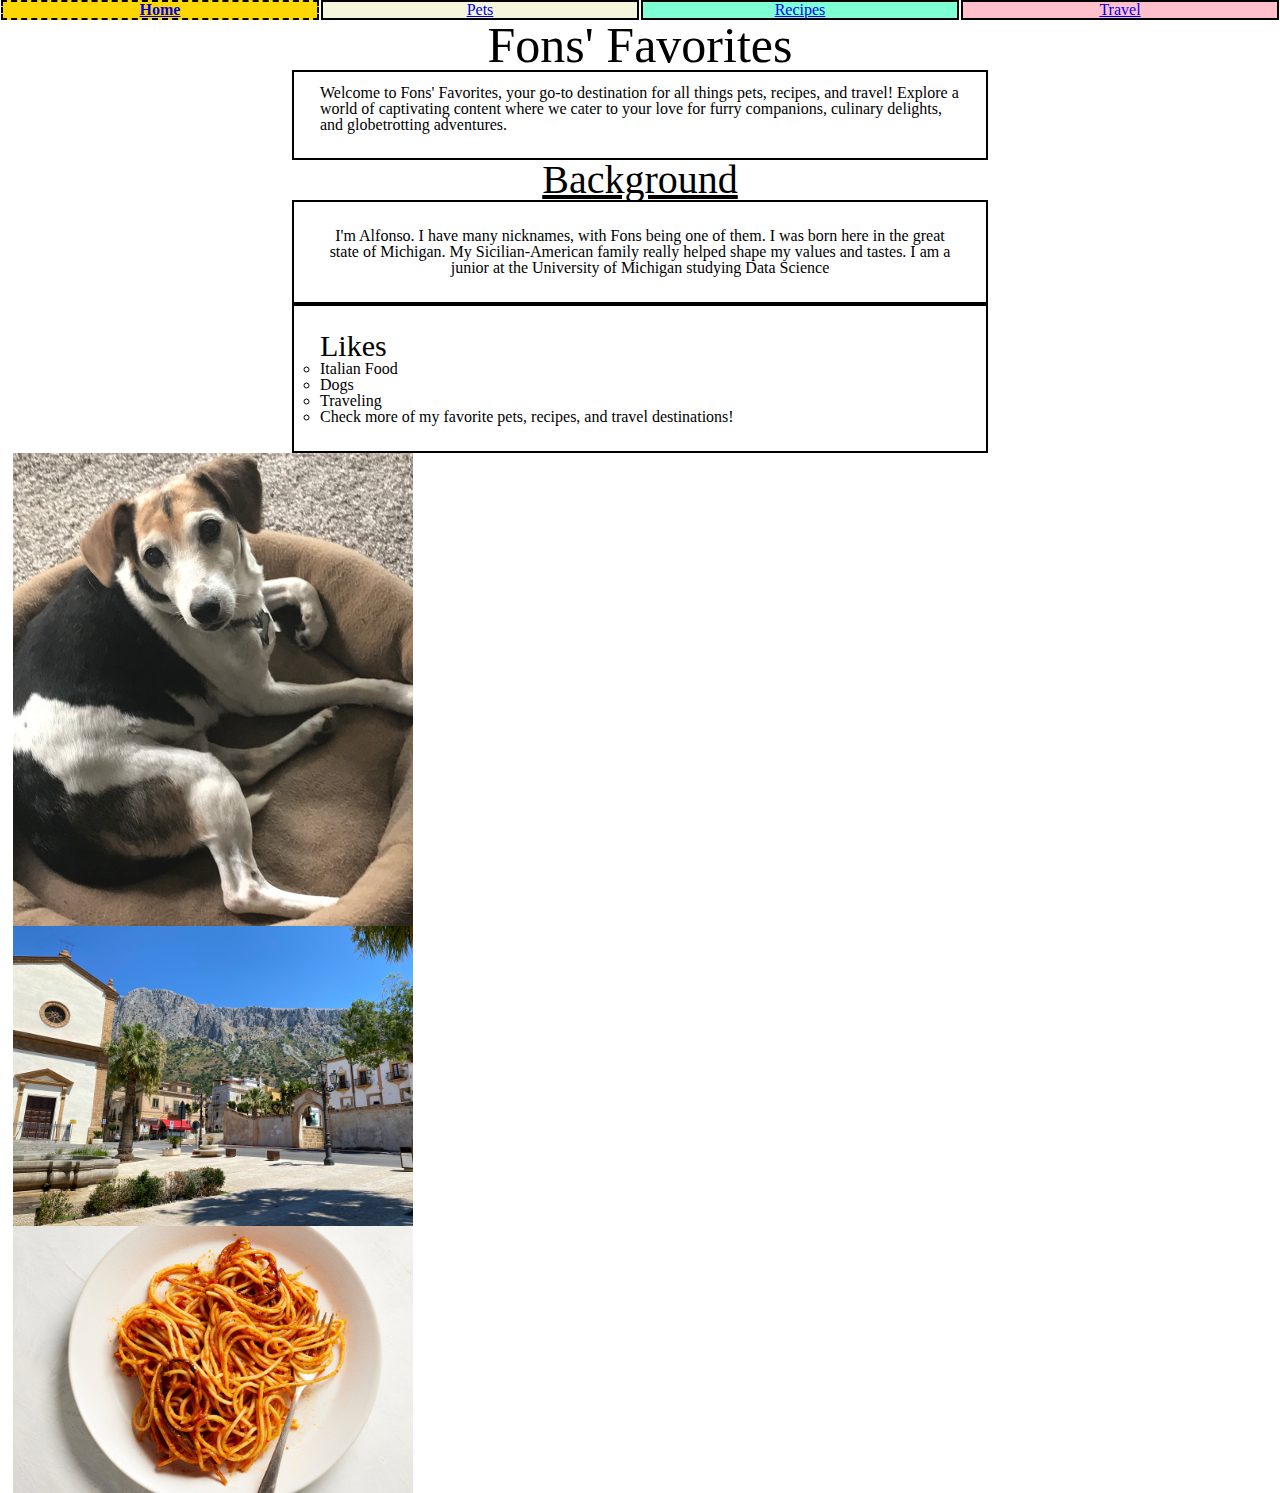
<file: index.html>
<!DOCTYPE html>
<html lang="en">
<head>
    <meta charset="UTF-8">
    <meta name="viewport" content="width=device-width, initial-scale=1.0">
    <link rel="stylesheet" href="css/html5reset.css">
	<link rel="stylesheet" href="css/style.css">
    <title>Pets</title>
</head>
<body>
    <a class="skip" href = "#skip">Skip to Main Content</a>
    <header>
        <nav>
            <ul class="navigation">
                <li class="active"><a href = "index.html">Home</a></li>
                <li class="pets"><a href = "pets.html">Pets</a></li>
                <li class="recipes"><a href = "recipes.html">Recipes</a></li>
                <li class="travel"><a href = "travel.html">Travel</a></li>
            </ul>
        </nav>
        <h1>Fons' Favorites</h1>

    </header>
    <main id="skip">
        <div class="indexgrid">
        <div class="intro">
            <p >Welcome to Fons' Favorites, your go-to destination for all things pets, recipes, and travel! Explore a world of captivating content where we cater to your love for furry companions, culinary delights, and globetrotting adventures. </p>
            </div>
        </div>

        

<div>
    <h2>Background</h2>
    <div class="indexgrid">
        <div class="indexback">
    <p>I'm Alfonso. I have many nicknames, with Fons being one of them. I was born here in the great state of Michigan. My Sicilian-American family really helped shape my values and tastes. I am a junior at the University of Michigan studying Data Science</p>
</div>

    <div class="indexthings">
    <h3>Likes</h3>
    <ul>
        <li>Italian Food</li>
        <li>Dogs</li>
        <li>Traveling</li>
        <li>Check more of my favorite pets, recipes, and travel destinations!</li>

    </ul>
</div>
</div>

    
<div class="indexgrid">
            
            
    
        <img class="indeximage" src="images/BUD.jpg" width="400" alt="Small black, white, and brown beagle">
        <img class="indeximage" src="images/hor-cinisi.jpg" width="400" alt="Piazza in Cinisi Sicily">
        <img class="indeximage" src="images/Speghetti.jpg" width="400" alt="Plate of spaghetti">
    </div>
    </div>
    </main>
    
</body>
</html>
</file>
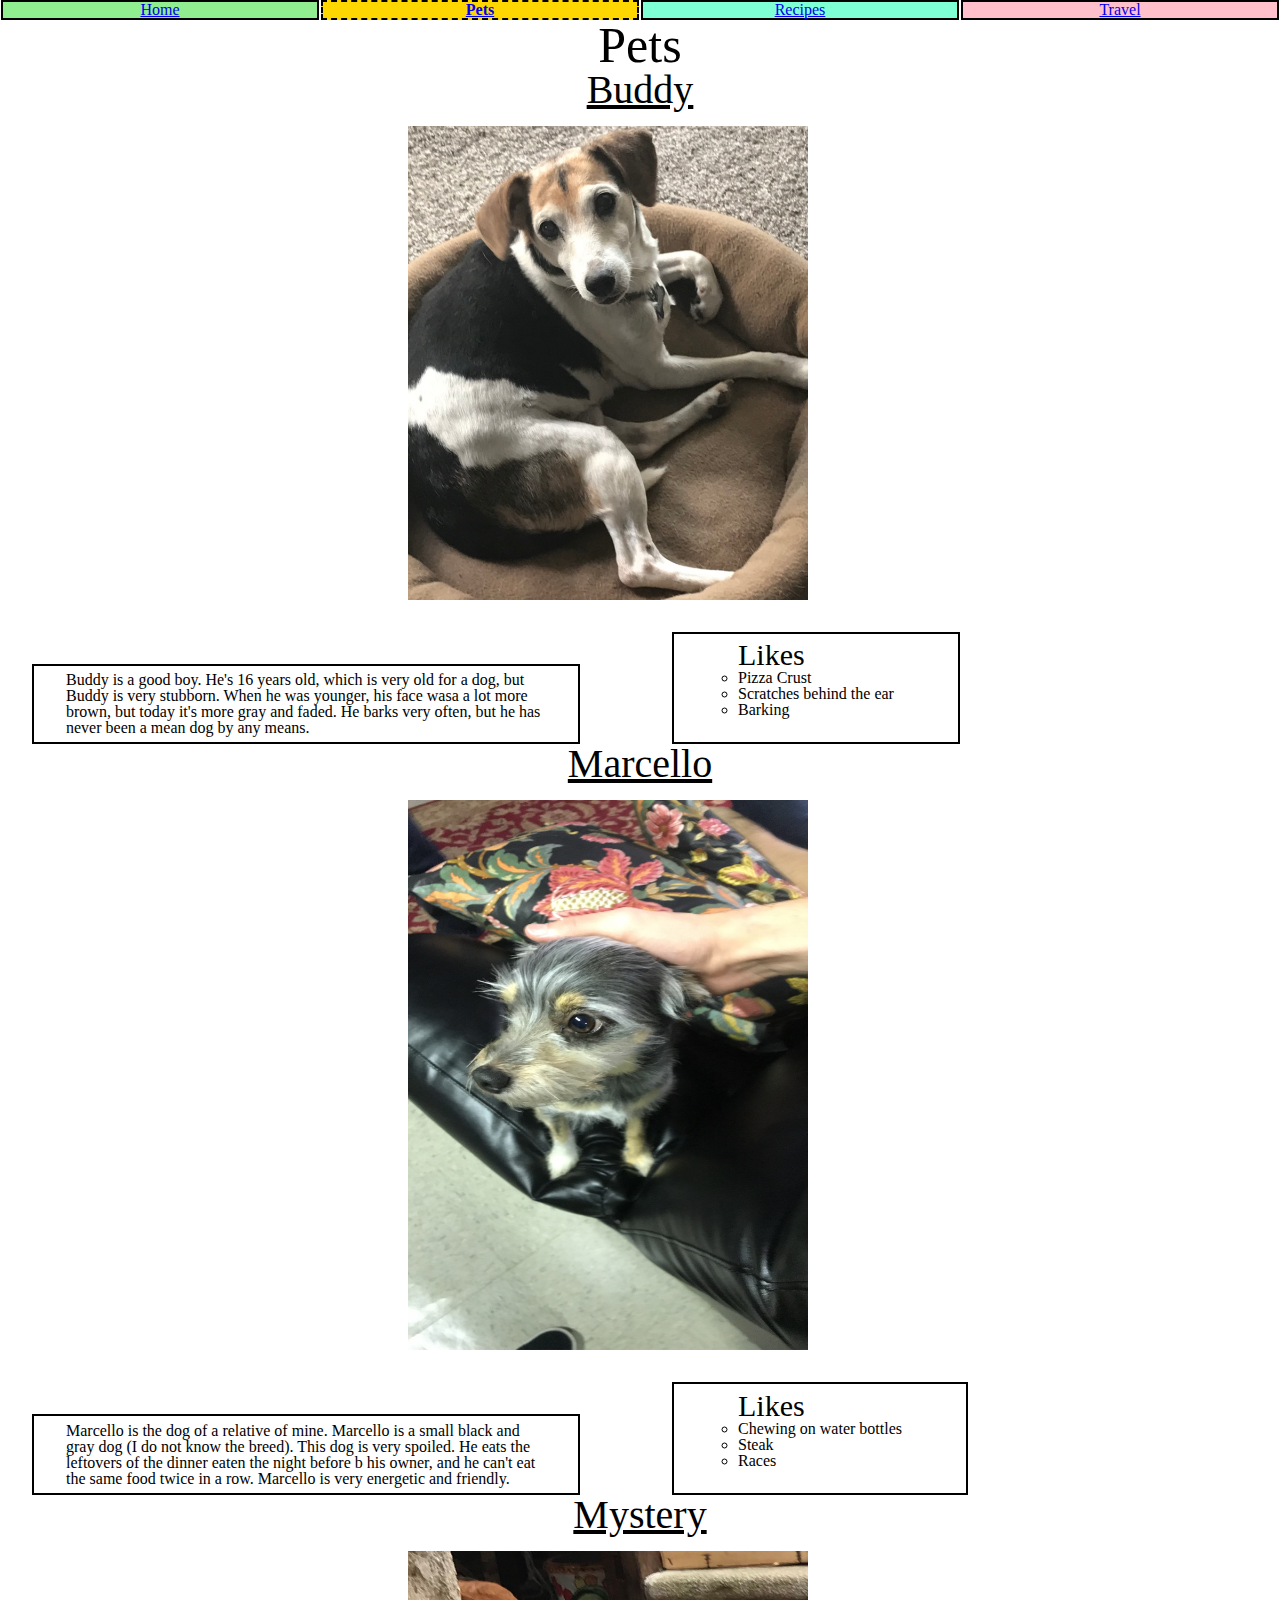
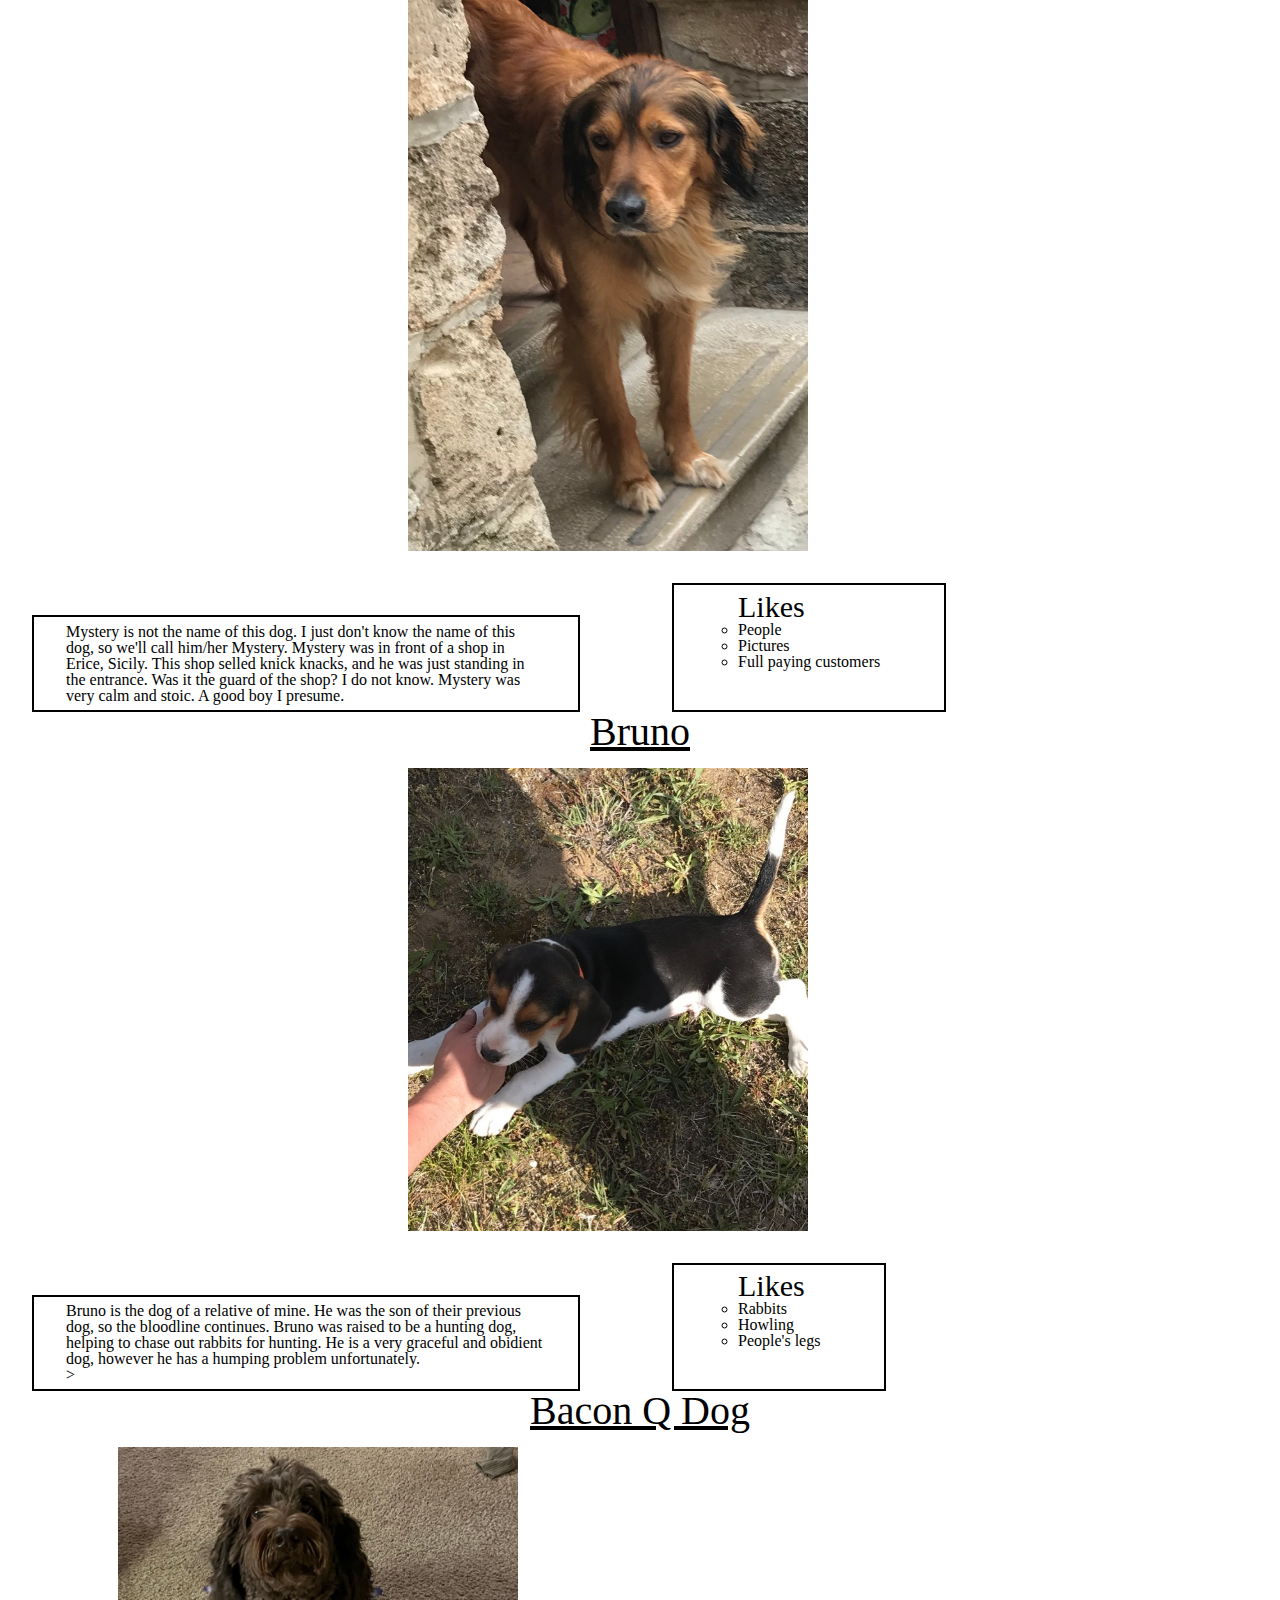
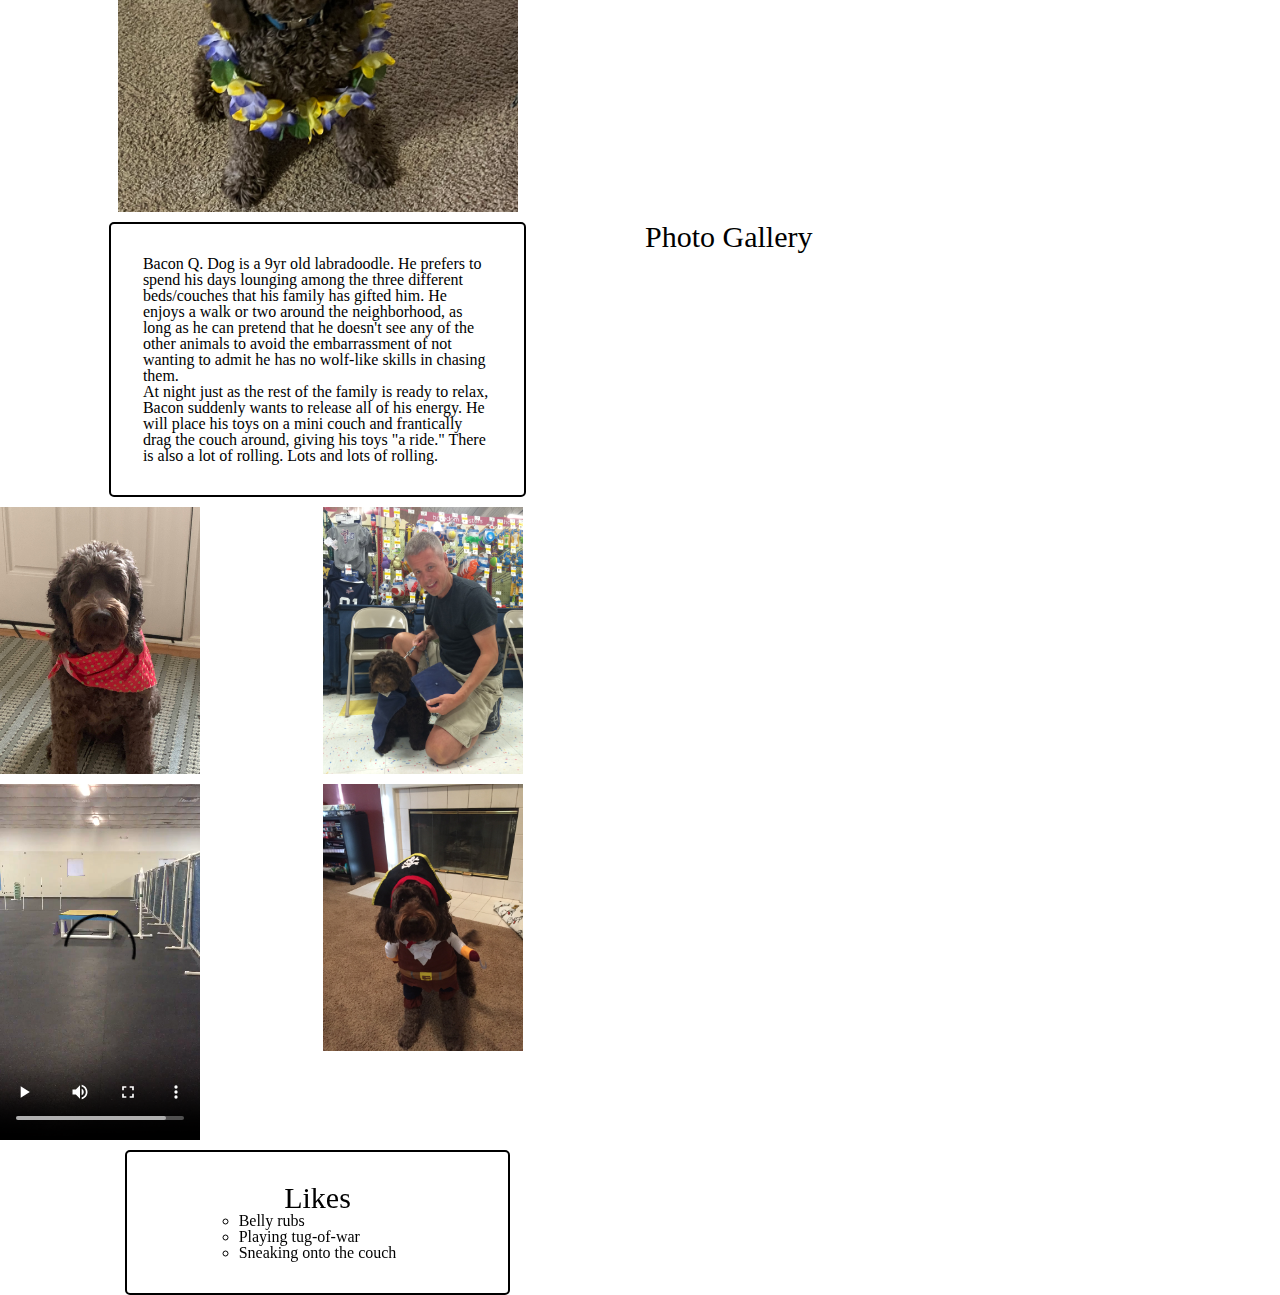
<file: pets.html>
<!DOCTYPE html>
<html lang="en">
<head>
    <meta charset="UTF-8">
    <meta name="viewport" content="width=device-width, initial-scale=1.0">
    <link rel="stylesheet" href="css/html5reset.css">
	<link rel="stylesheet" href="css/style.css">
    <title>Pets</title>
</head>
<body>
    <a class="skip" href = "#skip">Skip to Main Content</a>
    <header>
        <nav>
            <ul class="navigation">
                <li class="index"><a href = "index.html">Home</a></li>
                <li class="active"><a href = "pets.html">Pets</a></li>
                <li class="recipes"><a href = "recipes.html">Recipes</a></li>
                <li class="travel"><a href = "travel.html">Travel</a></li>
            </ul>
        </nav>
        <h1>Pets</h1>

    </header>
    <main id="skip">

        

        <div>
            <h2>Buddy</h2>
            <br>
            <div class = "petgrid">
            <img class="petimage" src="images/BUD.jpg" width = "400" alt="small, black, white, and brown beagle">
            

            <div class="petdesc">
            <p>
                Buddy is a good boy. He's 16 years old, which is very old for a dog, but Buddy is very stubborn. When he was younger, his face wasa a lot more brown, but today it's more gray and faded. He barks very often, but he has never been a mean dog by any means. 
            </p>
        </div>
            
            
            

            <div class="petlike">
            <h3>Likes</h3>
            <ul>
                <li>Pizza Crust</li>
                <li>Scratches behind the ear</li>
                <li>Barking</li>
            </ul>
        </div>
        </div>
            
        </div>
        
        
        
        <div>
            
            <h2>Marcello</h2>
            <br>
            <div class = "petgrid">

            <img class="petimage" src="images/Marcello.JPG" height="550" width = "400" alt="Tiny small black dog">
    
            <div class="petdesc">
            <p>
                Marcello is the dog of a relative of mine. Marcello is a small black and gray dog (I do not know the breed). This dog is very spoiled. He eats the leftovers of the dinner eaten the night before b his owner, and he can't eat the same food twice in a row. Marcello is very energetic and friendly.
            </p>
        </div>
                
                
                
    
            <div class="petlike">
            <h3>Likes</h3>
            <ul>
                <li>Chewing on water bottles</li>
                <li>Steak</li>
                <li>Races</li>
            </ul>
        </div>

        </div>
               
        </div>
        
        <div>
            <h2>Mystery</h2>
            <br>
            <div class = "petgrid">
            <img class="petimage" src="images/Mystery.jpg" height="600" width = "400" alt="large brown lab">

            <div class="petdesc">
            <p>
                Mystery is not the name of this dog. I just don't know the name of this dog, so we'll call him/her Mystery. Mystery was in front of a shop in Erice, Sicily. This shop selled knick knacks, and he was just standing in the entrance. Was it the guard of the shop? I do not know. Mystery was very calm and stoic. A good boy I presume.
            </p>
        </div>
            
            
            
            <div class="petlike">
            <h3>Likes</h3>
            <ul>
                <li>People</li>
                <li>Pictures</li>
                <li>Full paying customers</li>
            </ul>
        </div>
        </div>
           
        </div>


        <div>
            <h2>Bruno</h2>
            <br>
            <div class = "petgrid">
        
            <img class="petimage" src="images/Bruno.jpg" width = "400" alt="Brown and black puppy beagle">

            <div class="petdesc">
            <p>
                Bruno is the dog of a relative of mine. He was the son of their previous dog, so the bloodline continues. Bruno was raised to be a hunting dog, helping to chase out rabbits for hunting. He is a very graceful and obidient dog, however he has a humping problem unfortunately.
            </p>>
            </div>
            
            
            
            <div class="petlike">
            <h3>Likes</h3>
            <ul>
                <li>Rabbits</li>
                <li>Howling</li>
                <li>People's legs</li>
            </ul>
        </div>
        </div>
           
        </div>



        <div>
            <h2>Bacon Q Dog</h2>
            <br>
            <div class = "petgridbacon">
            <img class="petimagebacon" src="images/bacon.jpg" width = "400" alt="Brown labradoodle wearing colorful lei">

            <div class="des">

            <p>Bacon Q. Dog is a 9yr old labradoodle. He prefers to spend his days lounging among the three different beds/couches that his family has gifted him. He enjoys a walk or two around the neighborhood, as long as he can pretend that he doesn't see any of the other animals to avoid the embarrassment of not wanting to admit he has no wolf-like skills in chasing them.</p> 
            <P>At night just as the rest of the family is ready to relax, Bacon suddenly wants to release all of his energy. He will place his toys on a mini couch and frantically drag the couch around, giving his toys "a ride." There is also a lot of rolling. Lots and lots of rolling.</P>
        </div>
    
    
            <h3>Photo Gallery</h3>

            <div class = "petgridbacon">

            <img src="images/bacon_bandana.JPG" width ="200" alt = "Brown labradoodle wearing an orange bandana">
            <img src="images/bacon_graduation.JPG"  width ="200" alt="Small labradoodle puppy wearing a graduation cap and gown">
            <video width="200"  controls>
                <source src="images/bacon_agility.mov">
                Your browser does not support the video tag.  This was a video of a girl and dog demonstrating a sit and stay procedure
            </video>
            <img src="images/bacon_halloween.JPG"  width ="200" alt="Brown labradoodle wearing a pirate costume">
            
            
        

            <div class="baclike">

            <h3>Likes</h3>
            <ul>
                <li>Belly rubs</li>
                <li>Playing tug-of-war</li>
                <li>Sneaking onto the couch</li>
            </ul>
        </div>
    </div>

        
            <!-- Jackie Wolf -->
        </div>
        </div>
        
    </main>
    
</body>
</html>
</file>
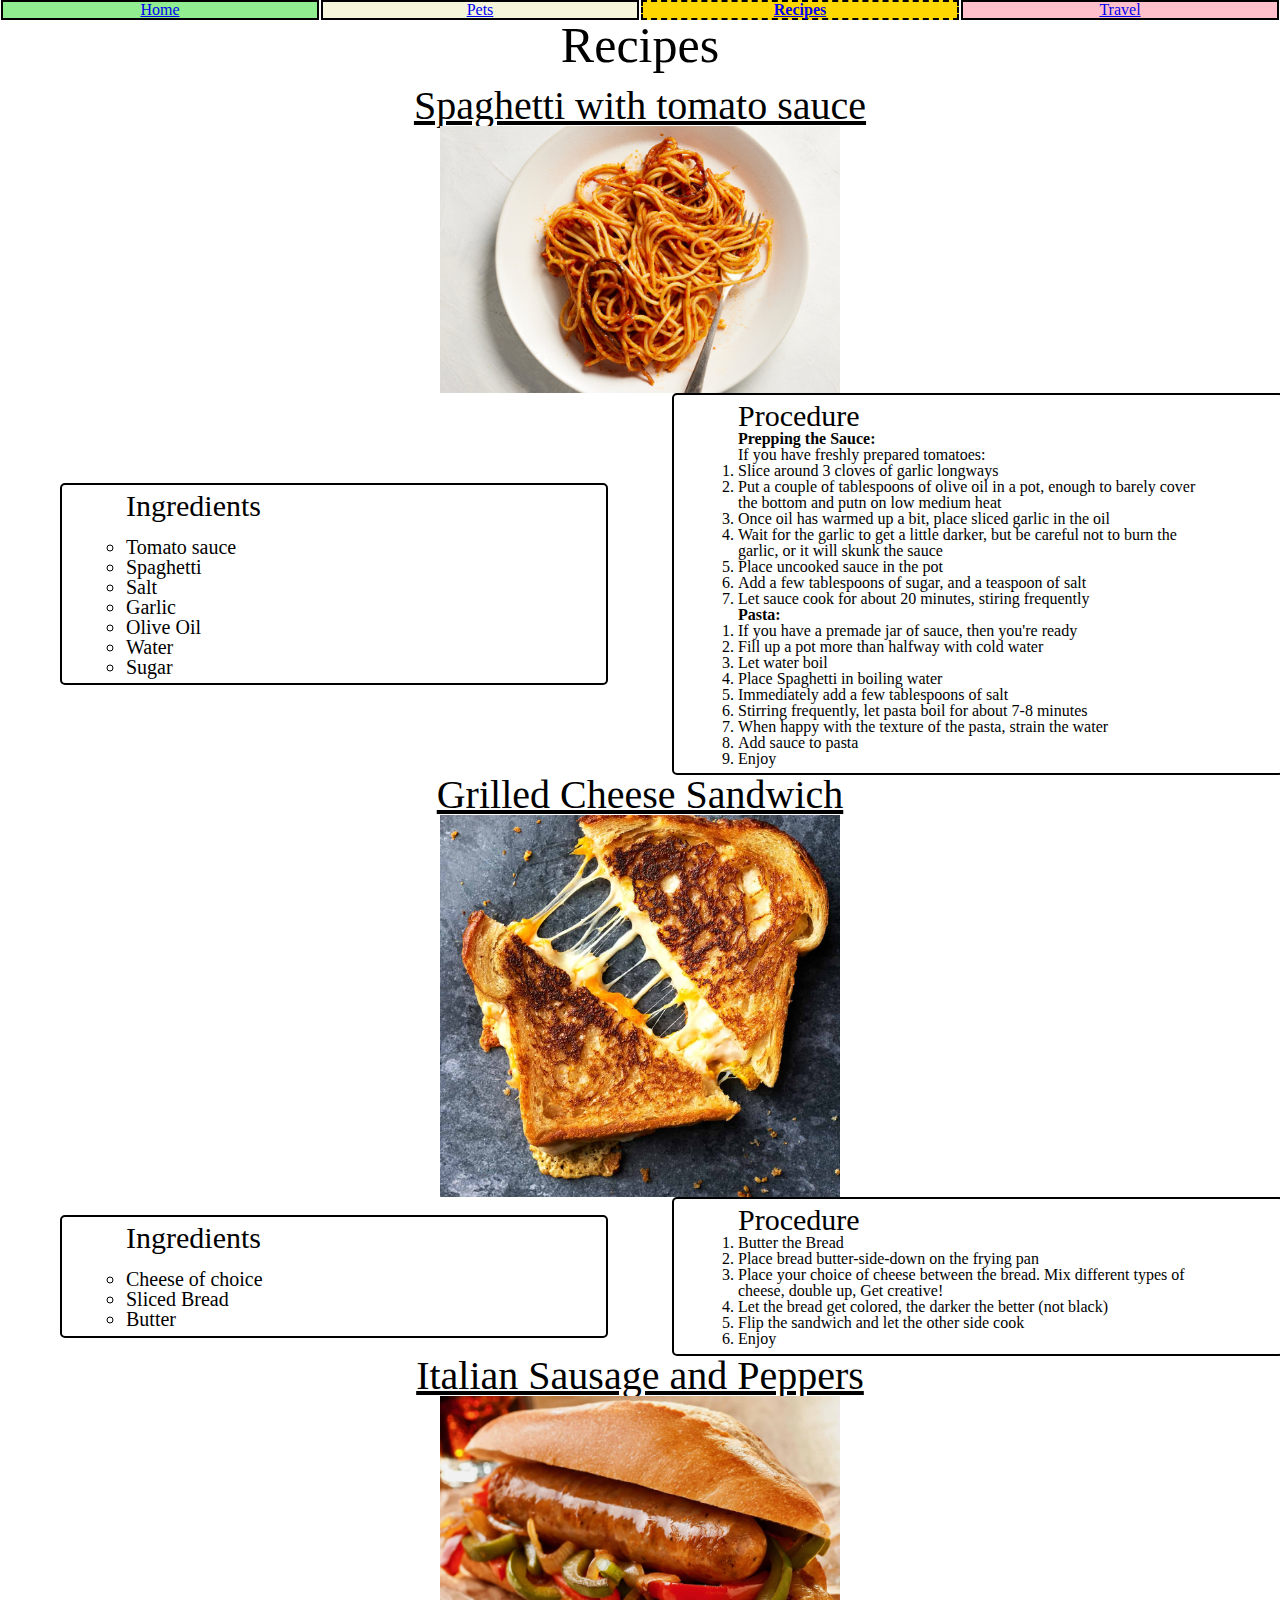
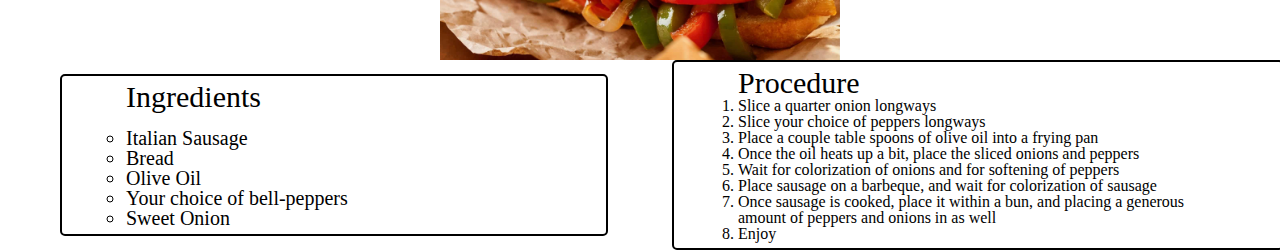
<file: recipes.html>
<!DOCTYPE html>
<html lang="en">
<head>
    <meta charset="UTF-8">
    <meta name="viewport" content="width=device-width, initial-scale=1.0">
    <link rel="stylesheet" href="css/html5reset.css">
	<link rel="stylesheet" href="css/style.css">
    <title>Recipes</title>
</head>
<body>
    <div tabindex="0">
    <a class="skip"  href = "#skip">Skip to Main Content</a>
    </div>
    

    <header>
        <nav>
            <ul class="navigation">
                <li class="index"><a href = "index.html">Home</a></li>
                <li class="pets"><a href = "pets.html">Pets</a></li>
                <li class="active"><a href = "recipes.html">Recipes</a></li>
                <li class="travel"><a href = "travel.html">Travel</a></li>
            </ul>
        </nav>
    </header>
    
    <main id="skip">
        <h1>Recipes</h1>
        <br>
        <div>
            <h2>Spaghetti with tomato sauce</h2>
            <div class="foodgrid">
                <img class="foodimage"  src="images/Speghetti.jpg" width = "400" alt="Plate of Spaghetti with tomato sauce">
                
                <div class="ingredients">
                <h3>Ingredients</h3>
                <br>

                <ul>
                    <li>Tomato sauce</li>
                    <li>Spaghetti</li>
                    <li>Salt</li>
                    <li>Garlic</li>
                    <li>Olive Oil</li>
                    <li>Water</li>
                    <li>Sugar</li>
                
                </ul>
                </div>

                <div class="procedure">
            
                <h3>Procedure</h3>
                <h4>Prepping the Sauce:</h4>
                <p>If you have freshly prepared tomatoes:</p>
                <ol>
                    <li>Slice around 3 cloves of garlic longways</li>
                    <li>Put a couple of tablespoons of olive oil in a pot, enough to barely cover the bottom and putn on low medium heat</li>
                    <li>Once oil has warmed up a bit, place sliced garlic in the oil</li>
                    <li>Wait for the garlic to get a little darker, but be careful not to burn the garlic, or it will skunk the sauce</li>
                    <li>Place uncooked sauce in the pot</li>
                    <li>Add a few tablespoons of sugar, and a teaspoon of salt</li>
                    <li>Let sauce cook for about 20 minutes, stiring frequently</li>
                </ol>

                

                <h4>Pasta:</h4>
                <ol>
                    <li>If you have a premade jar of sauce, then you're ready</li>
                    <li>Fill up a pot more than halfway with cold water</li>
                    <li>Let water boil</li>
                    <li>Place Spaghetti in boiling water</li>
                    <li>Immediately add a few tablespoons of salt</li>
                    <li>Stirring frequently, let pasta boil for about 7-8 minutes</li>
                    <li>When happy with the texture of the pasta, strain the water</li>
                    <li>Add sauce to pasta</li>
                    <li>Enjoy</li>
                </ol>
            
            </div>
        
        </div>
        <div>
            <h2>Grilled Cheese Sandwich</h2>
            <div class="foodgrid">
            
            <img class="foodimage" src="images/grilled-cheese.jpg" width = "400" alt="Grilled Cheese Sandwich">
            
            <div class="ingredients">
            <h3>Ingredients</h3>
            <br>

            <ul>
                <li>Cheese of choice</li>
                <li>Sliced Bread</li>
                <li>Butter</li>
                
                
            </ul>
            </div>

            <div class="procedure">
            
                <h3>Procedure</h3>
            <ol>
                <li>Butter the Bread</li>
                <li>Place bread butter-side-down on the frying pan</li>
                <li>Place your choice of cheese between the bread. Mix different types of cheese, double up, Get creative!</li>
                <li>Let the bread get colored, the darker the better (not black)</li>
                <li>Flip the sandwich and let the other side cook</li>
                <li>Enjoy</li>
            </ol>
            </div>
        </div>
        </div>
        <div>
            <h2>Italian Sausage and Peppers</h2>
            <div class="foodgrid">
            
            <img class="foodimage" src="images/Italian-Sausage-and-Peppers-Sanwich.jpeg" width = "400" alt="An Italian sausage with peppers between bread">
            

            <div class="ingredients">
                <h3>Ingredients</h3>
                <br>
            <ul>
                <li>Italian Sausage</li>
                <li>Bread</li>
                <li>Olive Oil</li>
                <li>Your choice of bell-peppers</li>
                <li>Sweet Onion</li>

                
                
            </ul>

            </div>
            <div class="procedure">
            
                <h3>Procedure</h3>
            <ol>
                <li>Slice a quarter onion longways</li>
                <li>Slice your choice of peppers longways</li>
                <li>Place a couple table spoons of olive oil into a frying pan</li>
                <li>Once the oil heats up a bit, place the sliced onions and peppers</li>
                <li>Wait for colorization of onions and for softening of peppers</li>
                <li>Place sausage on a barbeque, and wait for colorization of sausage</li>
                <li>Once sausage is cooked, place it within a bun, and placing a generous amount of peppers and onions in as well</li>
                <li>Enjoy</li>
            </ol>
            </div>
        </div>
            </div>
            </div>
        
    </main>
    
    
</body>
</html>
</file>
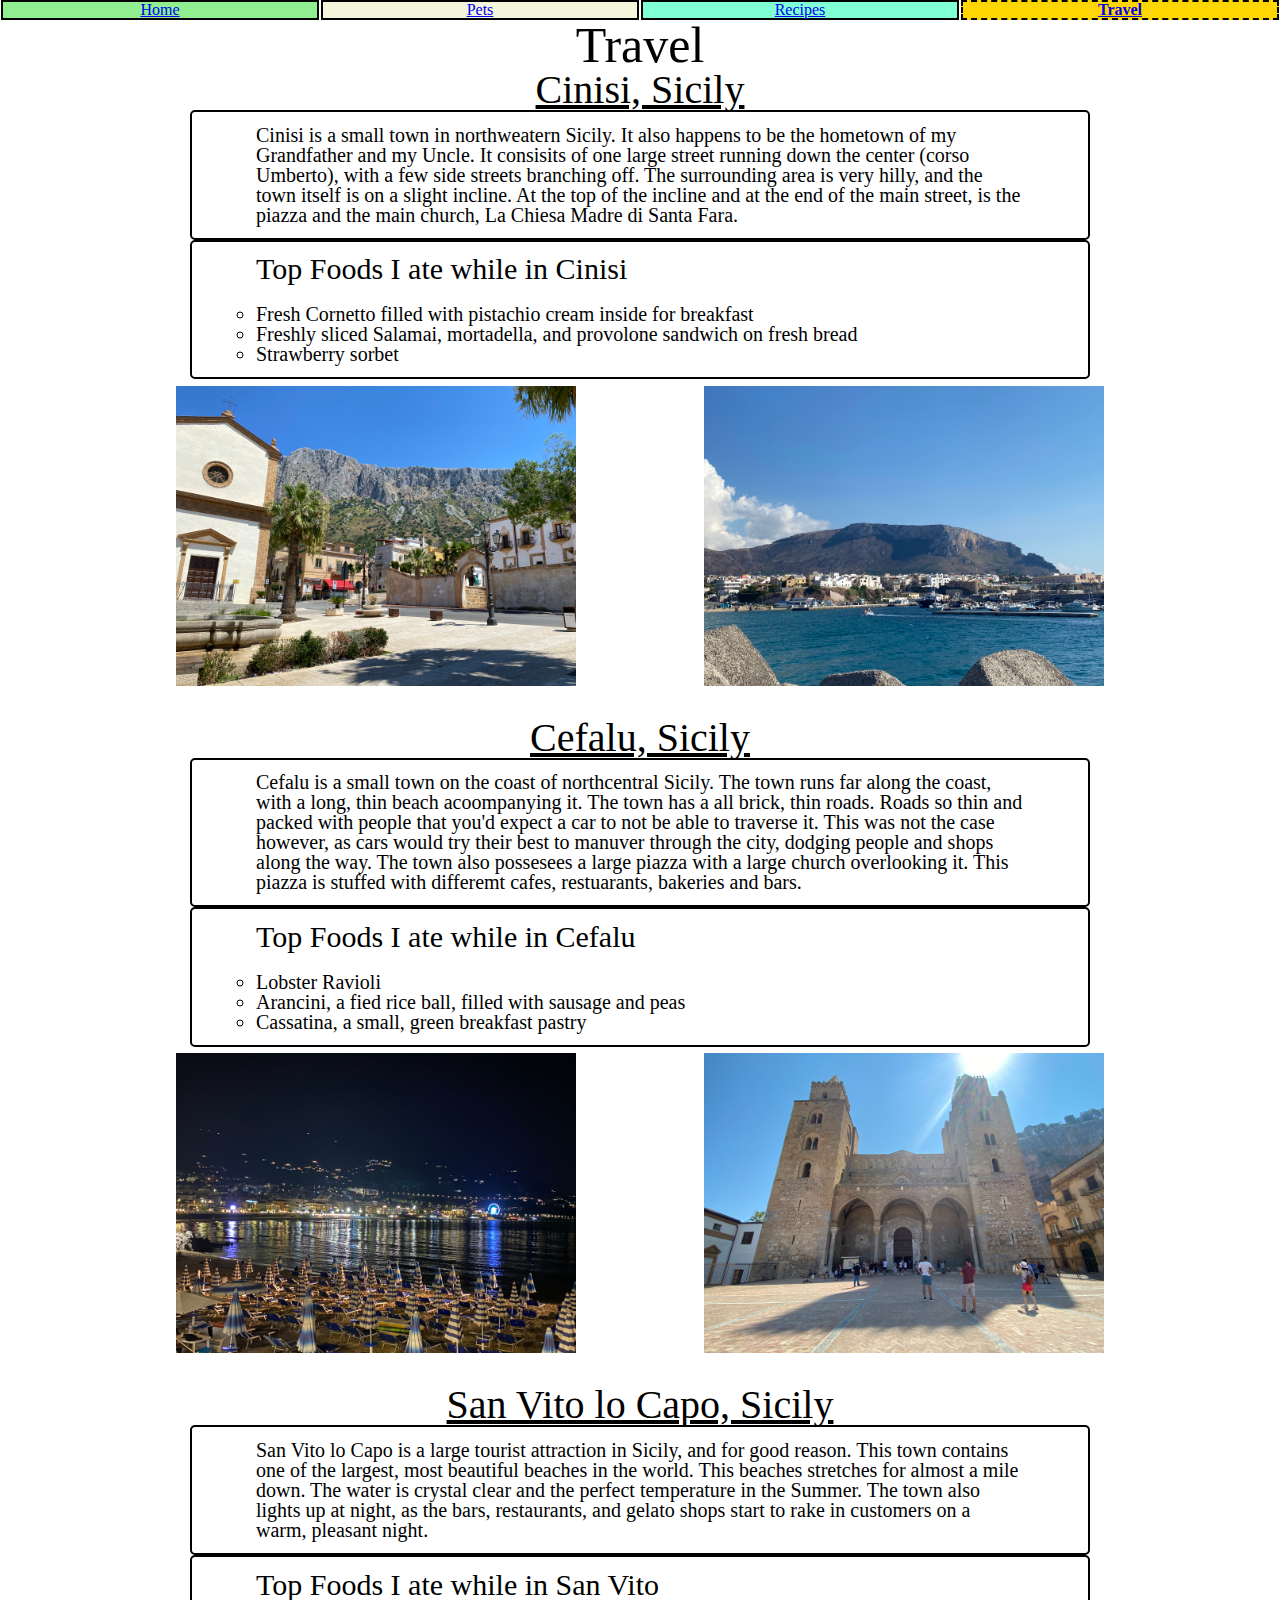
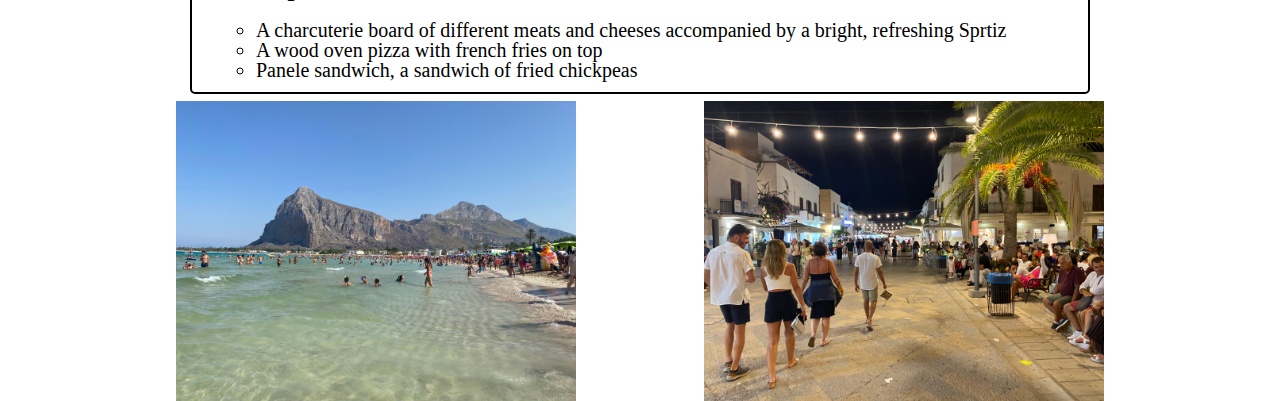
<file: travel.html>
<!DOCTYPE html>
<html lang="en">
<head>
    <meta charset="UTF-8">
    <meta name="viewport" content="width=device-width, initial-scale=1.0">
    <link rel="stylesheet" href="css/html5reset.css">
	<link rel="stylesheet" href="css/style.css">
    <title>Travel</title>
</head>

<body>
    <a class="skip" href = "#skip">Skip to Main Content</a>
    <header>
        <nav>
            <ul class="navigation">
                
                <li class="index"><a href = "index.html">Home</a></li>
                
                
                <li class="pets"><a href = "pets.html">Pets</a></li>
                
                
                <li class="recipes"><a href = "recipes.html">Recipes</a></li>
                
                
                <li class=" travel active"><a href = "travel.html">Travel</a></li>
                
            </ul>
        </nav>
    </header>

    
    <main id="skip">
        <h1>Travel</h1>
        <div>
            <h2>Cinisi, Sicily</h2>

            <div class="travelgrid">
                
                <img class="image1" src="images/hor-cinisi.jpg" width = "400" alt="Piazza in Cinisi, Sicily">
                <img class="image2" src="images/maggagiari.jpg" width = "400" alt="Maggagiari beach in Cinisi, Sicily">


                <div class="description">
                    <p>Cinisi is a small town in northweatern Sicily. It also happens to be the hometown of my Grandfather and my Uncle. It consisits of one large street running down the center (corso Umberto),
                    with a few side streets branching off. The surrounding area is very hilly, and the town itself is on a slight incline. At the top of the incline and at 
                    the end of the main street, is the piazza and the main church, La Chiesa Madre di Santa Fara.
                    </p>
                </div>

                <div class="toplist">
                    <h3>Top Foods I ate while in Cinisi</h3>

                    <br>

                    <ul>    
                        <li>Fresh Cornetto filled with pistachio cream inside for breakfast</li>
                        <li>Freshly sliced Salamai, mortadella, and provolone sandwich on fresh bread</li>
                        <li>Strawberry sorbet</li>
                    </ul>
                </div>
            </div>
        
        </div>
        <div>
            <br><br>
            <h2>Cefalu, Sicily</h2>
            <div class="travelgrid">

            <img class="image1" src="images/Cefalu_Al.jpg" width = "400" alt="Beach at night in Cefalu, Sicily">
            <img class="image2" src="images/cefalu-piazza.jpg" width = "400" alt="Church in the main piazza of Cefalu, Sicily">

            <div class="description">

                <p>Cefalu is a small town on the coast of northcentral Sicily. The town runs far along the coast, with a long, thin beach acoompanying it.
                The town has a all brick, thin roads. Roads so thin and packed with people that you'd expect a car to not be able to traverse it. This was not the case 
                however, as cars would try their best to manuver through the city, dodging people and shops along the way. The town also possesees a large piazza with a large church overlooking it.
                This piazza is stuffed with differemt cafes, restuarants, bakeries and bars.
                </p>
            </div>

            <div class="toplist">
                <h3>Top Foods I ate while in Cefalu</h3>
                <br>
            
                <ul>
                    <li>Lobster Ravioli</li>
                    <li>Arancini, a fied rice ball, filled with sausage and peas</li>
                    <li>Cassatina, a small, green breakfast pastry</li>
                </ul>
            </div>

        </div>



        </div>
        <div>
            <br><br>
            <h2>San Vito lo Capo, Sicily</h2>

            <div class="travelgrid">


            <img class="image1" src="images/San_Vito_Al.jpg" width = "400" alt="A large beach with a massive mountain overlooking it">
            <img class="image2" src="images/sanvito-night.jpg" width = "400" alt="the town of san vito at nightime">

            <div class="description">

            <p>
                San Vito lo Capo is a large tourist attraction in Sicily, and for good reason. This town contains one of the largest, most beautiful beaches
                in the world. This beaches stretches for almost a mile down. The water is crystal clear and the perfect temperature in the Summer. The town also
                lights up at night, as the bars, restaurants, and gelato shops start to rake in customers on a warm, pleasant night.
            </p>
        </div>

            <div class="toplist">
            <h3>Top Foods I ate while in San Vito</h3>
            <br>
            
            <ul>
                <li>A charcuterie board of different meats and cheeses accompanied by a bright, refreshing Sprtiz</li>
                <li>A wood oven pizza with french fries on top</li>
                <li>Panele sandwich, a sandwich of fried chickpeas</li>
            </ul>
        </div>

        </div>



        </div>
        <div></div>
        <div></div>
    </main>    
    
</body>
</html>
</file>
<file: css/style.css>
a:visited {
    color: black;
}

.travel a:visited {
    color: black;
}

.skip{
    position: absolute;
  left: -10000px;
  top: auto;
  width: 1px;
  height: 1px;
  overflow: hidden;
}

.skip:focus {
    position: static;
  width: auto;
  height: auto;
}

.petgridbacon {
    display: grid;
    grid-template-columns: 1fr 1fr;
    grid-gap: 10px;
}

.petimagebacon {
    justify-self: center;
    grid-column: 1/2;
}

.des {
    width: 55%;
    grid-column: 1/2;
    border-radius: 5px;
    border: 2px solid black;
    padding: 5%;
    justify-self: center;
}

.baclike {
    justify-self: center;
    justify-items: center;
    grid-column: 1/-1;
    border-radius: 5px;
    border: 2px solid black;
    padding: 5%;
    width: 50%;

}

.baclike > ul {
    list-style-type: circle;
}

.navigation {
    display: grid;
    grid-template-columns: 1fr 1fr 1fr 1fr;
    justify-items: center;
}

.index {
    border: 2px solid black;
    grid-column: 1 / 2;
    justify-self: center;
    width: 98%;
    text-align: center;
    background-color: lightgreen;
}

.pets {
    border: 2px solid black;
    grid-column: 2 / 3;
    justify-self: center;
    width: 98%;
    text-align: center;
    background-color: beige;
}

.recipes {
    border: 2px solid black;
    grid-column: 3 / 4;
    justify-self: center;
    width: 98%;
    text-align: center;
    background-color: aquamarine;
}

.travel {
    border: 2px solid black;
    grid-column: 4 / 5;
    justify-self: center;
    width: 98%;
    text-align: center;
    background-color: pink;
    color: black;
}

.active {
    border: 2px dashed black;
    justify-self: center;
    width: 98%;
    text-align: center;
    font-weight: bold;
    background-color: gold;
}

.travelgrid {
    display: grid;
    grid-template-columns: 1fr 1fr;
    align-items: center;
    justify-items: center;
    
    
}

.image1 {
    grid-row: 3/4;
    grid-column: 1/2;
    padding-top: 1%;
    padding-right: 10%;
    justify-self: right;
}

.image2 {
    grid-column: 2/3;
    grid-row: 3/4;
    padding-top: 1%;
    padding-left: 10%;
    justify-self: left;
}

.description {
    grid-column:1/3 ;
    grid-row: 1/2;
    font-size: 20px;
    width: 60%;
    padding: 1% 5% 1% 5%;
    border-radius: 5px;
    border: 2px solid black;

}

.toplist {
    font-size: 20px;
    grid-column: 1/3;
    grid-row: 2/3;
    width: 60%;
    padding: 1% 5% 1% 5%;
    border-radius: 5px;
    border: 2px solid black;
}

h1 {
    font-size: 50px;
    text-align: center;
}

h3 {
    font-size: 30px;
}

h2 {
    font-size: 40px;
    width: 100%;
    text-align: center;

    text-decoration: underline;
}

h4 {
    font-size: 25;
    font-weight: bold;
}

.toplist > ul {
    list-style-type: circle;
    font-size: 20px;
}

.ingredients > ul {
    list-style-type: circle;
    font-size: 20px;
}

.foodgrid {
    display: grid;
    grid-template-columns: 1fr 1fr;
    align-items: center;
    justify-items: center;
}

.foodimage {
    grid-column: 1/3;
}

.ingredients {
    grid-column: 1/2;
    width: 50%;
    padding: 1% 25% 1% 10%;
    border-radius: 5px;
    margin-right: 5%;
    justify-self: right;
    border: 2px solid black;
}

.procedure {
    grid-column: 2/3;
    width: 75%;
    padding: 1% 10% 1% 10%;
    border-radius: 5px;
    margin-left: 5%;
    justify-self: left;
    border: 2px solid black;
}

.procedure > ol {
    list-style: decimal;
}

.petgrid {
    display: grid;
    grid-template-columns: 1fr 1fr;
    justify-content: center;
}

.petimage {
    grid-column: 1/3;
    justify-self: center;
    margin-right: 5%;
}

.petdesc {
    grid-column: 1/2;
    padding: 1% 5% 1% 5%;
    margin-top: 10%;
    border: 2px solid black;
    justify-self: left;
    margin-left: 5%;
    width: 75%;
    

}

.petlike {
    grid-column: 2/3;
    margin-top: 5%;
    padding: 1% 10% 1% 10%;
    border: 2px solid black;
    justify-self: left;
    margin-left: 5%;
}

.petlike > ul {
    list-style-type: circle;
}

.indexgrid {
    display: grid;
    grid-template-columns: 1fr 1fr 1fr;
    justify-items: center;
    align-items: center;
}

.indexback {
    text-align: center;
    width: 50%;
    border: 2px solid black;
    padding: 2%;
    grid-column: 1/4;

}

.indexthings {
    
    width: 50%;
    border: 2px solid black;
    padding: 2%;
    grid-column: 1/4;
}

.indexthings > ul {
    list-style-type: circle;
}

.intro {
    
    width: 50%;
    border: 2px solid black;
    padding: 1% 2% 2% 2%;
    justify-self: center;
    grid-column: 1/-1;

}

.indeximage {
    grid-column: 1/2;
}
</file>
